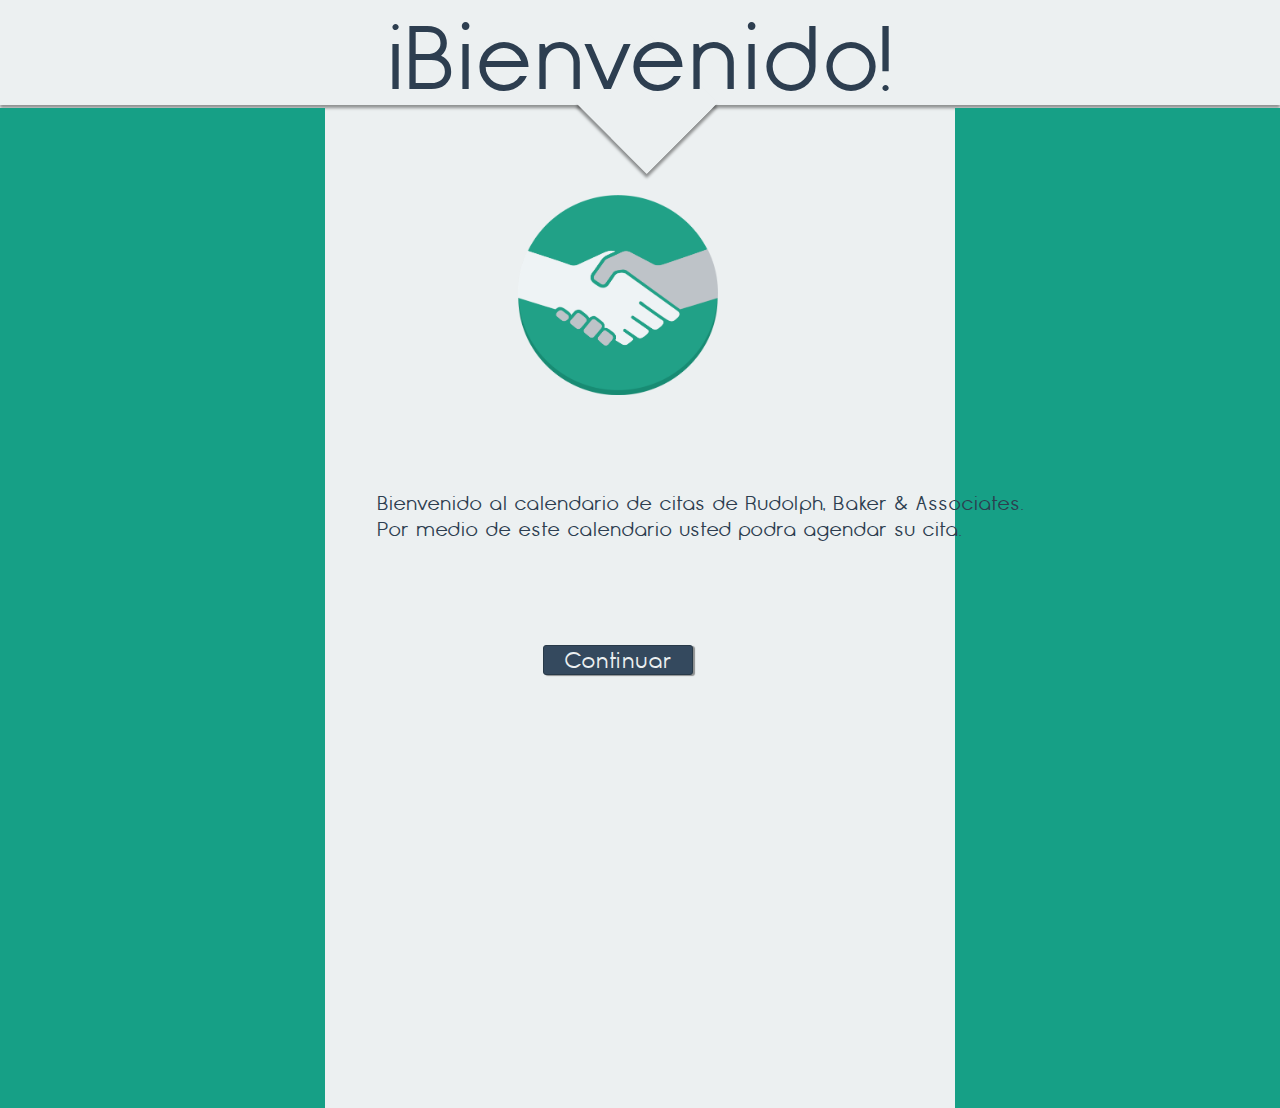
<file: index.html>
<!DOCTYPE html>
<html lang="en">
    <head>
        <link rel="stylesheet" type="text/css" href="vendors/css/normalize.css">
        <link rel="stylesheet" type="text/css" href="vendors/css/grid.css">
         <link rel="stylesheet" type="text/css" href="vendors/css/ionicons.min.css">
        <link rel="stylesheet" type="text/css" href="resources/css/style.css">
        <link rel="stylesheet"type="text/css"  href="vendors/fonts/stylesheet.css" charset="utf-8" /> 
        <title> calendario </title>
    </head>
        
    <body>
        <header>
            <div class="barrahz">&#161;Bienvenido!</div>
            <div class="barravt"></div>
            <div class="barravtd"></div>
        </header>
        <div class="divimg">
            <img src="resources/img/manos.png" alt="manos" style="width: 200px;  height: 200px;">
        </div>
        <div class="welcome">
            Bienvenido al calendario de citas de Rudolph, Baker & Associates.<br/>
            Por medio de este calendario usted podra agendar su cita.
        </div>
        <div class="boton"><button class="button" type="submit">Continuar</button></div>
        
    </body>   
</html>
</file>
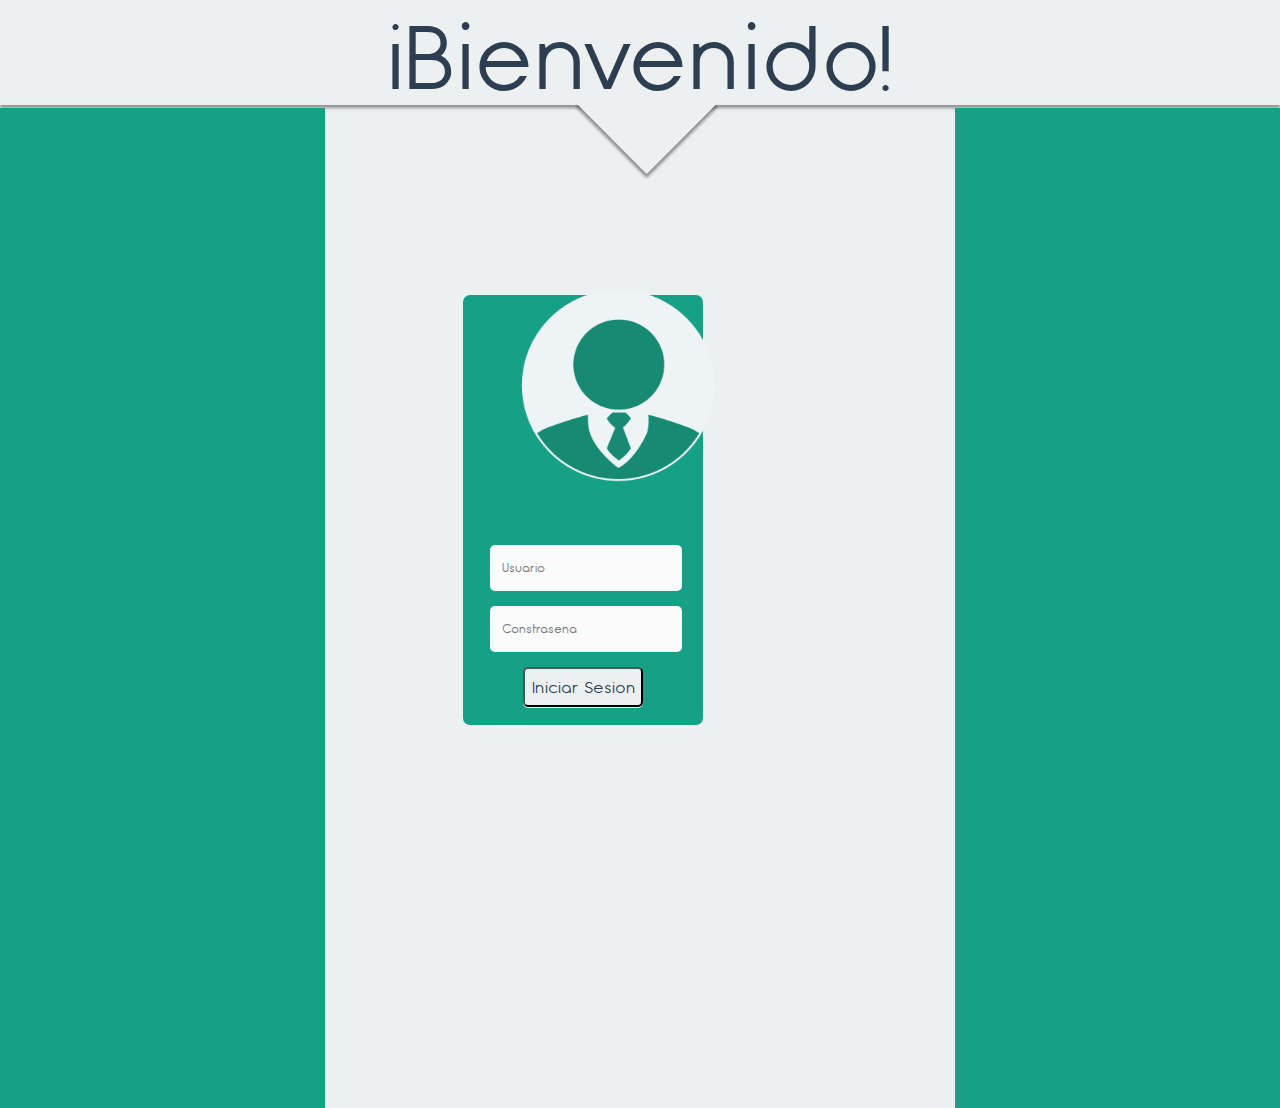
<file: Bienvenida2.html>
<!DOCTYPE html>
<html lang="en">
    <head>
        <link rel="stylesheet" type="text/css" href="vendors/css/normalize.css">
        <link rel="stylesheet" type="text/css" href="vendors/css/grid.css">
         <link rel="stylesheet" type="text/css" href="vendors/css/ionicons.min.css">
        <link rel="stylesheet" type="text/css" href="resources/css/style.css">
        <link rel="stylesheet"type="text/css"  href="vendors/fonts/stylesheet.css" charset="utf-8" /> 
        <title> calendario </title>
    </head>
        
    <body>
        <header>
            <div class="barrahz">&#161;Bienvenido!</div>
            <div class="barravt"></div>
            <div class="barravtd"></div>
        </header>
    
        <img src="resources/img/monito.png"  class="monito" alt="manos" style="width: 200px;  height: 200px;">
        
        <div id="form-main">
          <div id="form-div">
              <div class="login-form">
                <input type="text" class="contrasena" placeholder="Usuario"/>
                <input type="text" class="contrasena"  placeholder="Constrasena" />
                <input class="submit" type="submit" value="Iniciar Sesion"/>
              </div>
          </div>
        </div>
    </body>   
</html>
</file>
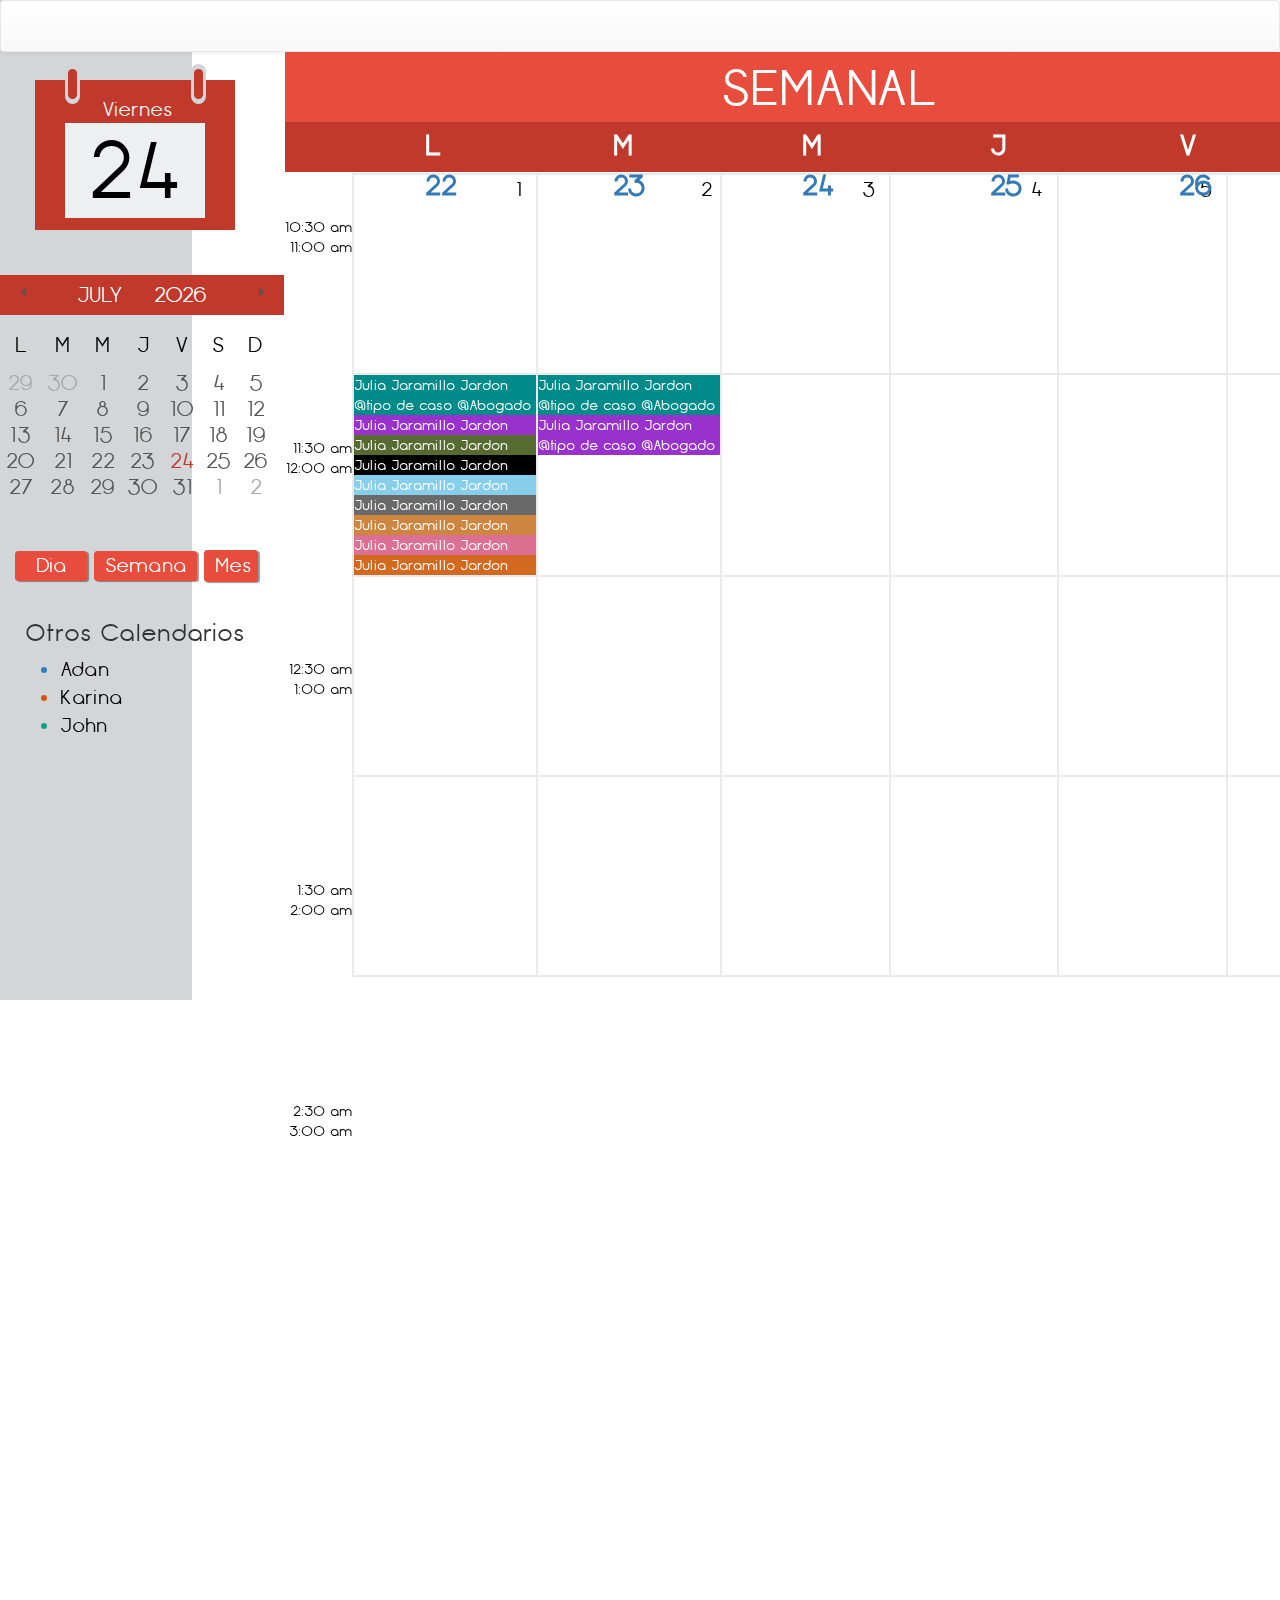
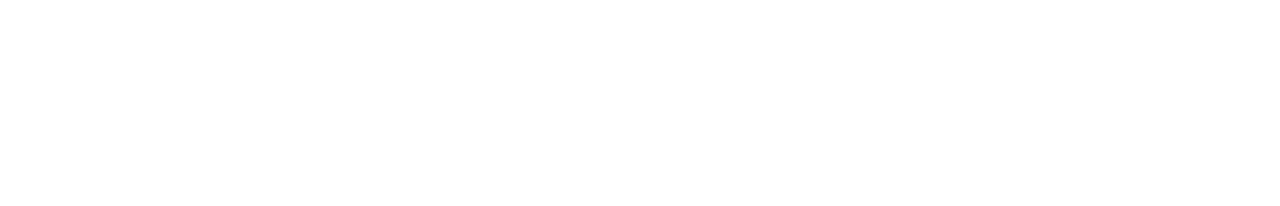
<file: home.html>
<!DOCTYPE html>
<html lang="en">
    <head>
        <link rel="stylesheet" type="text/css" href="vendors/css/normalize.css">
        <link rel="stylesheet" type="text/css" href="vendors/css/grid.css">
         <link rel="stylesheet" type="text/css" href="vendors/css/ionicons.min.css">
        <link rel="stylesheet" type="text/css" href="resources/css/style.css">
        <link rel="stylesheet"type="text/css"  href="vendors/fonts/stylesheet.css" charset="utf-8" /> 
        <title> calendario </title>
        <link  rel="stylesheet" href="vendors/css/bootstrap.min.css">
        <link rel="stylesheet" href="vendors/css/bootstrap-theme.min.css">
       
        <link rel="stylesheet" href="vendors/js/jquery-ui-datepicker.min.js">
        
        
        
        
        <link rel="stylesheet" href="http://maxcdn.bootstrapcdn.com/bootstrap/3.3.6/css/bootstrap.min.css">
        <script src="https://ajax.googleapis.com/ajax/libs/jquery/1.12.0/jquery.min.js"></script>
        <script src="http://maxcdn.bootstrapcdn.com/bootstrap/3.3.6/js/bootstrap.min.js"></script>
        
        
        </head>
        
    <body>   
        <header>
            <nav class="navbar navbar-default" style="margin-bottom:0px; width:100%; position:fixed;  z-index:14" >
                <div class="container-fluid ">
                    <div class="navbar-header">
                        <a class="navbar-brand" href="#">
                        </a>
                    </div>
                </div>
            </nav>
        </header>
        
       
        
        
        <div class="aside-main">  
                   <div class="containercalen">
                      <span id="day">Wednesday</span>
                          <div class="daycontainer">
                            <span id="number">12</span>
                          </div>
                          <div class="thing1"></div>
                          <div class="thing2"></div>
                          <div class="hole1"></div>
                          <div class="hole2"></div>
                    </div> 
                 <div id="calendar"></div>
                 <div id="botones">
                     <button type="button" class="btnDia">Dia</button>
                     <button type="button" class="btnsemana">Semana</button>
                     <button type="button" class="btnmes">Mes</button>
                 </div>
                 <div id="personal">
                     <h3 style="margin-left:25px;">Otros Calendarios</h3>
                     <ul>
                         <li id="Adan"><a>Adan</a></li>
                         <li id="Karina"><a>Karina</a></li>
                         <li id="John"><a>John</a></li>
                     </ul>
                 </div>
        </div>
      
        <section>
            <div class="rectup">Semanal</div>
            <div class="rectdw"> </div>
            <div class="rectdias" >
                <table class="Mesdias">
                    <thead id="encabezado">
                        <tr>
                            <th class="nomDia">L <a class="dia">22</a></th>
                            <th class="nomDia">M <a class="dia">23</a></th>
                            <th class="nomDia">M <a class="dia">24</a></th>
                            <th class="nomDia">J <a class="dia">25</a></th>
                            <th class="nomDia">V <a class="dia">26</a></th>
                            <th class="nomDia">S <a class="dia">27</a></th>
                            <th class="nomDia">D <a class="dia">28</a></th>
                        </tr>
                    </thead>
                </table> 
            </div>

                <div>
                    <table class="horasCalen">
                        <tr class="trhorasclass">
                            <td> 10:30 am</br> 11:00 am</td>  
                        </tr>
                         <tr class="trhorasclass">
                            <td>11:30 am</br> 12:00 am</td>  
                        </tr>
                        <tr class="trhorasclass">
                            <td>12:30 am</br> 1:00 am</td>  
                        </tr>
                        <tr class="trhorasclass">
                            <td>1:30 am</br> 2:00 am</td>  
                        </tr>
                        <tr class="trhorasclass">
                            <td>2:30 am</br> 3:00 am</td>  
                        </tr>
                    </table>              
                </div>
                 <div class="citasCalen">
                    <table >
                        <tr>
                             <td class="tdcitas" >1 &nbsp; </td>
                            
                            
                            
                             <td class="tdcitas2 myPopover" data-toggle="popover" data-title="Nueva cita" data-content='
                                <form id="mainForm" name="mainForm" method="post" action="">
                                  <input type="text" placeholder="Nombre del Cliente" class="form-control">
                                                                                                                        </br>
                                        <p>Abogado :</p>   
                                            <select class="form-control">
                                                <option>Adan</option>
                                                <option>Aldo</option>
                                                <option>John</option>
                                                <option>Lorena</option>
                                            </select> 
                                                                                                                        </br>
                                  <input type="text" placeholder="Horario" class="form-control">
                                                                                                                        </br>
                                  <textarea class="form-control" placeholder="Comentario" rows="5" id="comment"></textarea>
                                </form>'>2&nbsp; 
                            </td>
                             <td class="tdcitas2">3 &nbsp; </td>
                             <td class="tdcitas2">4 &nbsp; </td>
                             <td class="tdcitas2">5 &nbsp; </td>
                             <td class="tdcitas2">6 &nbsp; </td>
                             <td class="tdcitas2">7 &nbsp; </td>
                        </tr>
                        <tr >
                            <td class="tdcitas">
                             <table>
                                <tr class="childtdcitas">
                                     <td id="idabogado" >Julia Jaramillo Jardon </br> @tipo de caso  @Abogado </td>
                                </tr>
                                <tr class="childtdcitas">
                                     <td id="idabogado2">Julia Jaramillo Jardon  </td>
                                </tr>
                                <tr class="childtdcitas">
                                     <td id="idabogado3">Julia Jaramillo Jardon </td>
                                </tr>
                                <tr class="childtdcitas">
                                     <td id="idabogado4">Julia Jaramillo Jardon  </td>
                                </tr>
                                 <tr class="childtdcitas">
                                     <td id="idabogado5">Julia Jaramillo Jardon  </td>
                                </tr>
                                 <tr class="childtdcitas">
                                     <td id="idabogado6">Julia Jaramillo Jardon  </td>
                                </tr>
                                 <tr class="childtdcitas">
                                     <td id="idabogado7">Julia Jaramillo Jardon  </td>
                                </tr>
                                 <tr class="childtdcitas">
                                     <td id="idabogado8">Julia Jaramillo Jardon  </td>
                                </tr>
                                <tr class="childtdcitas">
                                     <td id="idabogado9">Julia Jaramillo Jardon  </td>
                                </tr>
                             </table>
                            </td>
                             <td class="tdcitas2">
                                 <table>
                                <tr class="childtdcitas">
                                     <td id="idabogado" >Julia Jaramillo Jardon </br> @tipo de caso  @Abogado </td>
                                </tr>
                                <tr class="childtdcitas" >
                                     <td id="idabogado2">Julia Jaramillo Jardon </br> @tipo de caso  @Abogado   </td>

                                </tr>
                                <tr class="childtdcitas" >
                                    <td > aqui</td>
                                </tr>
                             </table>
                             </td>
                             <td class="tdcitas2"></td>
                             <td class="tdcitas2"></td>
                             <td class="tdcitas2"></td>
                             <td class="tdcitas2"></td>
                             <td class="tdcitas2"></td>
                        </tr>
                        <tr >
                            <td class="tdcitas"></td>
                             <td class="tdcitas2"></td>
                             <td class="tdcitas2"></td>
                             <td class="tdcitas2"></td>
                             <td class="tdcitas2"></td>
                             <td class="tdcitas2"></td>
                             <td class="tdcitas2"></td>
                        </tr>
                        <tr >
                            <td class="tdcitas"></td>
                             <td class="tdcitas2"></td>
                             <td class="tdcitas2"></td>
                             <td class="tdcitas2"></td>
                             <td class="tdcitas2"></td>
                             <td class="tdcitas2"></td>
                             <td class="tdcitas2"></td>
                        </tr>
                    </table>              
                </div>
        </section>
        
        
 
    <!-- jQuery (necessary for Bootstrap's JavaScript plugins) -->
<!-- jquery local version developer --><script src="vendors/js/jquery-1.12.0.js"></script>
<!-- jquery local version normal--><script src="vendors/js/jquery-1.12.0.min.js"></script>
<!-- Bootstrap v3.3.6 --> <script src="vendors/js/bootstrap.min.js"></script>
<!-- jquery-ui v1.11.4 --><script src="vendors/js/jquery-ui.min.js"></script>

<!-- jquery version 1.7 <script src="https://ajax.googleapis.com/ajax/libs/jquery/1.7.1/jquery.min.js"></script>
<!--datepicker version  jQuery UI 1.8.18 <script src="vendors/js/jquery-ui-datepicker.min.js"></script>-->
<script>
	
    $(document).ready(function(){
        $('.myPopover').popover();
    });

    $('#calendar').datepicker({
		inline: true,
		firstDay: 1,
		showOtherMonths: true,
		dayNamesMin: ['D', 'L', 'M', 'M', 'J', 'V', 'S']
	});
    
   $("[data-toggle=popover]").popover({
    html: true, 
	content: function() {
          return $('#popover-content').html();
        }
   });
    
    (function () {
	   var date = new Date(),
	   weekday = ["Domingo", "Lunes", "Martes", "Miercoles", "Jueves", "Viernes", "Sabado"];

	   document.getElementById('day').innerHTML = weekday[date.getDay()];
	   document.getElementById('number').innerHTML = date.getDate();
    }) ();
    
</script>     
    </body>   
</html>
</file>
<file: vendors/css/grid.css>
/*  SECTIONS  ============================================================================= */

.section {
	clear: both;
	padding: 0px;
	margin: 0px;
}

/*  GROUPING  ============================================================================= */

.row {
    zoom: 1; /* For IE 6/7 (trigger hasLayout) */
}

.row:before,
.row:after {
    content:"";
    display:table;
}
.row:after {
    clear:both;
}

/*  GRID COLUMN SETUP   ==================================================================== */

.col {
	display: block;
	float:left;
	margin: 1% 0 1% 1.6%;
}

.col:first-child { margin-left: 0; } /* all browsers except IE6 and lower */


/*  REMOVE MARGINS AS ALL GO FULL WIDTH AT 480 PIXELS */

@media only screen and (max-width: 480px) {
	.col { 
		/*margin: 1% 0 1% 0%;*/
        margin: 0;
	}
}


/*  GRID OF TWO   ============================================================================= */


.span-2-of-2 {
	width: 100%;
}

.span-1-of-2 {
	width: 49.2%;
}

/*  GO FULL WIDTH AT LESS THAN 480 PIXELS */

@media only screen and (max-width: 480px) {
	.span-2-of-2 {
		width: 100%; 
	}
	.span-1-of-2 {
		width: 100%; 
	}
}


/*  GRID OF THREE   ============================================================================= */

	
.span-3-of-3 {
	width: 100%; 
}

.span-2-of-3 {
	width: 66.13%; 
}

.span-1-of-3 {
	width: 32.26%; 
}


/*  GO FULL WIDTH AT LESS THAN 480 PIXELS */

@media only screen and (max-width: 480px) {
	.span-3-of-3 {
		width: 100%; 
	}
	.span-2-of-3 {
		width: 100%; 
	}
	.span-1-of-3 {
		width: 100%;
	}
}

/*  GRID OF FOUR   ============================================================================= */

	
.span-4-of-4 {
	width: 100%; 
}

.span-3-of-4 {
	width: 74.6%; 
}

.span-2-of-4 {
	width: 49.2%; 
}

.span-1-of-4 {
	width: 23.8%; 
}


/*  GO FULL WIDTH AT LESS THAN 480 PIXELS */

@media only screen and (max-width: 480px) {
	.span-4-of-4 {
		width: 100%; 
	}
	.span-3-of-4 {
		width: 100%; 
	}
	.span-2-of-4 {
		width: 100%; 
	}
	.span-1-of-4 {
		width: 100%; 
	}
}


/*  GRID OF FIVE   ============================================================================= */

	
.span-5-of-5 {
	width: 100%;
}

.span-4-of-5 {
  	width: 79.68%; 
}

.span-3-of-5 {
  	width: 59.36%; 
}

.span-2-of-5 {
  	width: 39.04%;
}

.span-1-of-5 {
  	width: 18.72%;
}


/*  GO FULL WIDTH AT LESS THAN 480 PIXELS */

@media only screen and (max-width: 480px) {
	.span-5-of-5 {
		width: 100%; 
	}
	.span-4-of-5 {
		width: 100%; 
	}
	.span-3-of-5 {
		width: 100%; 
	}
	.span-2-of-5 {
		width: 100%; 
	}
	.span-1-of-5 {
		width: 100%; 
	}
}


/*  GRID OF SIX   ============================================================================= */


.span-6-of-6 {
	width: 100%;
}

.span-5-of-6 {
  	width: 83.06%;
}

.span-4-of-6 {
  	width: 66.13%;
}

.span-3-of-6 {
  	width: 49.2%;
}

.span-2-of-6 {
  	width: 32.26%;
}

.span-1-of-6 {
  	width: 15.33%;
}


/*  GO FULL WIDTH AT LESS THAN 480 PIXELS */

@media only screen and (max-width: 480px) {
	.span-6-of-6 {
		width: 100%; 
	}
	.span-5-of-6 {
		width: 100%; 
	}
	.span-4-of-6 {
		width: 100%; 
	}
	.span-3-of-6 {
		width: 100%; 
	}
	.span-2-of-6 {
		width: 100%; 
	}
	.span-1-of-6 {
		width: 100%; 
	}
}



/*  GRID OF SEVEN   ============================================================================= */


.span-7-of-7 {
	width: 100%;
}

.span-6-of-7 {
	width: 85.48%;
}

.span-5-of-7 {
  	width: 70.97%;
}

.span-4-of-7 {
  	width: 56.45%;
}

.span-3-of-7 {
  	width: 41.94%;
}

.span-2-of-7 {
  	width: 27.42%;
}

.span-1-of-7 {
  	width: 12.91%;
}


/*  GO FULL WIDTH AT LESS THAN 480 PIXELS */

@media only screen and (max-width: 480px) {
	.span-7-of-7 {
		width: 100%; 
	}
	.span-6-of-7 {
		width: 100%; 
	}
	.span-5-of-7 {
		width: 100%; 
	}
	.span-4-of-7 {
		width: 100%; 
	}
	.span-3-of-7 {
		width: 100%; 
	}
	.span-2-of-7 {
		width: 100%; 
	}
	.span-1-of-7 {
		width: 100%; 
	}
}


/*  GRID OF EIGHT   ============================================================================= */

	
.span-8-of-8 {
	width: 100%;
}

.span-7-of-8 {
	width: 87.3%; 
}

.span-6-of-8 {
	width: 74.6%; 
}

.span-5-of-8 {
	width: 61.9%; 
}

.span-4-of-8 {
	width: 49.2%; 
}

.span-3-of-8 {
	width: 36.5%;
}

.span-2-of-8 {
	width: 23.8%; 
}

.span-1-of-8 {
	width: 11.1%; 
}


/*  GO FULL WIDTH AT LESS THAN 480 PIXELS */

@media only screen and (max-width: 480px) {
	.span-8-of-8 {
		width: 100%; 
	}
	.span-7-of-8 {
		width: 100%; 
	}
	.span-6-of-8 {
		width: 100%; 
	}
	.span-5-of-8 {
		width: 100%; 
	}
	.span-4-of-8 {
		width: 100%; 
	}
	.span-3-of-8 {
		width: 100%; 
	}
	.span-2-of-8 {
		width: 100%; 
	}
	.span-1-of-8 {
		width: 100%; 
	}
}


/*  GRID OF NINE   ============================================================================= */


.span-9-of-9 {
	width: 100%;
}

.span-8-of-9 {
	width: 88.71%;
}

.span-7-of-9 {
	width: 77.42%; 
}

.span-6-of-9 {
	width: 66.13%; 
}

.span-5-of-9 {
	width: 54.84%; 
}

.span-4-of-9 {
	width: 43.55%; 
}

.span-3-of-9 {
	width: 32.26%;
}

.span-2-of-9 {
	width: 20.97%; 
}

.span-1-of-9 {
	width: 9.68%; 
}


/*  GO FULL WIDTH AT LESS THAN 480 PIXELS */

@media only screen and (max-width: 480px) {
	.span-9-of-9 {
		width: 100%; 
	}
	.span-8-of-9 {
		width: 100%; 
	}
	.span-7-of-9 {
		width: 100%; 
	}
	.span-6-of-9 {
		width: 100%; 
	}
	.span-5-of-9 {
		width: 100%; 
	}
	.span-4-of-9 {
		width: 100%; 
	}
	.span-3-of-9 {
		width: 100%; 
	}
	.span-2-of-9 {
		width: 100%; 
	}
	.span-1-of-9 {
		width: 100%; 
	}
}


/*  GRID OF TEN   ============================================================================= */


.span-10-of-10 {
	width: 100%;
}

.span-9-of-10 {
	width: 89.84%;
}

.span-8-of-10 {
	width: 79.68%;
}

.span-7-of-10 {
	width: 69.52%; 
}

.span-6-of-10 {
	width: 59.36%; 
}

.span-5-of-10 {
	width: 49.2%; 
}

.span-4-of-10 {
	width: 39.04%; 
}

.span-3-of-10 {
	width: 28.88%;
}

.span-2-of-10 {
	width: 18.72%; 
}

.span-1-of-10 {
	width: 8.56%; 
}


/*  GO FULL WIDTH AT LESS THAN 480 PIXELS */

@media only screen and (max-width: 480px) {
	.span-10-of-10 {
		width: 100%; 
	}
	.span-9-of-10 {
		width: 100%; 
	}
	.span-8-of-10 {
		width: 100%; 
	}
	.span-7-of-10 {
		width: 100%; 
	}
	.span-6-of-10 {
		width: 100%; 
	}
	.span-5-of-10 {
		width: 100%; 
	}
	.span-4-of-10 {
		width: 100%; 
	}
	.span-3-of-10 {
		width: 100%; 
	}
	.span-2-of-10 {
		width: 100%; 
	}
	.span-1-of-10 {
		width: 100%; 
	}
}


/*  GRID OF ELEVEN   ============================================================================= */

.span-11-of-11 {
	width: 100%;
}

.span-10-of-11 {
	width: 90.76%;
}

.span-9-of-11 {
	width: 81.52%;
}

.span-8-of-11 {
	width: 72.29%;
}

.span-7-of-11 {
	width: 63.05%; 
}

.span-6-of-11 {
	width: 53.81%; 
}

.span-5-of-11 {
	width: 44.58%; 
}

.span-4-of-11 {
	width: 35.34%; 
}

.span-3-of-11 {
	width: 26.1%;
}

.span-2-of-11 {
	width: 16.87%; 
}

.span-1-of-11 {
	width: 7.63%; 
}


/*  GO FULL WIDTH AT LESS THAN 480 PIXELS */

@media only screen and (max-width: 480px) {
	.span-11-of-11 {
		width: 100%; 
	}
	.span-10-of-11 {
		width: 100%; 
	}
	.span-9-of-11 {
		width: 100%; 
	}
	.span-8-of-11 {
		width: 100%; 
	}
	.span-7-of-11 {
		width: 100%; 
	}
	.span-6-of-11 {
		width: 100%; 
	}
	.span-5-of-11 {
		width: 100%; 
	}
	.span-4-of-11 {
		width: 100%; 
	}
	.span-3-of-11 {
		width: 100%; 
	}
	.span-2-of-11 {
		width: 100%; 
	}
	.span-1-of-11 {
		width: 100%; 
	}
}


/*  GRID OF TWELVE   ============================================================================= */

.span-12-of-12 {
	width: 100%;
}

.span-11-of-12 {
	width: 91.53%;
}

.span-10-of-12 {
	width: 83.06%;
}

.span-9-of-12 {
	width: 74.6%;
}

.span-8-of-12 {
	width: 66.13%;
}

.span-7-of-12 {
	width: 57.66%; 
}

.span-6-of-12 {
	width: 49.2%; 
}

.span-5-of-12 {
	width: 40.73%; 
}

.span-4-of-12 {
	width: 32.26%; 
}

.span-3-of-12 {
	width: 23.8%;
}

.span-2-of-12 {
	width: 15.33%; 
}

.span-1-of-12 {
	width: 6.86%; 
}


/*  GO FULL WIDTH AT LESS THAN 480 PIXELS */

@media only screen and (max-width: 480px) {
	.span-12-of-12 {
		width: 100%; 
	}
	.span-11-of-12 {
		width: 100%; 
	}
	.span-10-of-12 {
		width: 100%; 
	}
	.span-9-of-12 {
		width: 100%; 
	}
	.span-8-of-12 {
		width: 100%; 
	}
	.span-7-of-12 {
		width: 100%; 
	}
	.span-6-of-12 {
		width: 100%; 
	}
	.span-5-of-12 {
		width: 100%; 
	}
	.span-4-of-12 {
		width: 100%; 
	}
	.span-3-of-12 {
		width: 100%; 
	}
	.span-2-of-12 {
		width: 100%; 
	}
	.span-1-of-12 {
		width: 100%; 
	}
}
</file>
<file: resources/css/style.css>
/* ==========================================================================
                                Base
   ========================================================================== */

*{
    
    font-family: 'opificio_neueregular'
}
body{
    font-family:'opificio_neueregular';
    font-size: 16px;
    background-color: #ECF0F1;
    color: #2D3E50;
}


/* ==========================================================================
                                Barra Principal 
   ========================================================================== */

.barrahz { 	
	position:relative;
	background-color:#ECF0F1;
	height:100px !important;
	width:100% !important;
    text-align: center;
    padding-bottom: 5px;
    font-size: 90px; 
    color: #2D3E50;
    box-shadow: 0px 3px 3px 0 rgba(0, 0, 0, 0.4);
}

.barrahz:after {
	position: absolute;
    top: 98%;
    left: 70%;
    margin-left: -25%;
    content: '';
    width: 0;
    height: 0;
    border: 50px solid black;
    border-color: transparent transparent #ECF0F1 #ECF0F1;
    
    transform-origin: 0 0;
    transform: rotate(-45deg);
    
    box-shadow: -3px 3px 3px 0 rgba(0, 0, 0, 0.4);
}


.barravt{
    top: 108px;
    position: absolute;
    width: 325px; 
    height:1000px; 
    background: #16A086;
}

.barravtd{
     position: absolute;
     top: 108px;
     right: 0px;
     width: 325px; 
     height:1000px;
     background: #16A086;
    
}

/* ==========================================================================
                                    Body
   ========================================================================== */

.divimg{
	width:200px;
	height:200px;
	position:absolute;
	left:51%;
	top:30%;
	margin:-75px 0 0 -135px;
}
.monito{
	position:absolute;
	left:51%;
	top:40%;
	margin:-75px 0 0 -135px;
    z-index: 1;
    background-color: none;
    
}
.welcome{
    font-size: 20px;
    width:800px;
	height:300px;
	position:absolute;
	left:40%;
	top:60%;
	margin:-50px 0 0 -135px;
}


.boton{
    width:120px;
	height:45px;
	position:absolute;
	left:53%;
	top:80%;
	margin:-75px 0 0 -135px;
}

button {
  background: #34495E;
  border-top: 1px solid #283A49;
  border-right: 1px solid #283A49;
  border-bottom: 1px solid #283A49;
  border-left: 1px solid #283A49;
  box-shadow: 2px 1px 1px 0 rgba(0, 0, 0, 0.4);
  color: #ECF0F1;
  border-radius: 3px;
  padding: 0px 20px; 
  font-size: 22px;
}


#form-div {
    background-color: #16A086;
    width:240px; 
    height:430px;
    float: left;
    left: 56.5%;
    position: absolute;
    margin-top: 190px;
    margin-left: -260px;
        -moz-border-radius: 7px;
        -webkit-border-radius: 7px;
    
}

.login-form{
    margin-top: 250px;
    padding-left: 20px;
    width: 240px;
    height: 150px;
}

.contrasena{
    font-weight:500;
    font-size: 12px;
    border-radius: 5px;
    line-height: 22px;
    background-color: #fbfbfb;
    margin-left: 7px;
    padding: 10px 10px 10px 10px;
    margin-bottom: 15px;
    width:80%;
        -webkit-box-sizing: border-box;
        -moz-box-sizing: border-box;
        -ms-box-sizing: border-box;
    box-sizing: border-box;
    border: 2px solid rgba(0,0,0,0);
}

.submit{
    background-color: #ECF0F1;
    font-size: 16px;
    margin-left: 40px;
    width:50%;
    height: 40px;
    
    border-radius:5px;
    box-shadow: 0px 1px 0px 0 #ECF0F0;
}


/* ==========================================================================
                                   calendario
   ========================================================================== */


.aside-main {
     width: 15%;
     height: 1000px;
     font-size: 1.4em;
     background-color: #D2D6D8;
    
}


.calenadario{
    width: 100px;  
    height: 100px;
    margin-top: 5px;
}

#calendar{
    padding-top: 250px;
    position: fixed;
   
}

.containercalen{
  width: 200px;
  height: 150px;
  background: #C1392B;
  position: fixed;
  margin-bottom: 15px;
  text-align: center;
  font-family: 'Roboto', sans-serif;
  top:80px;
  left: 35px;
 
}

#day {
  position: relative;
  top: 15px;
  color: #ECF0F1;
  font-size: 20px;
margin-left: 5px;
 
}

.daycontainer {
  width: 140px;
  height: 95px;
  background: #ECF0F1;
  position: absolute;
  top: 43px;
  left: 30px;
}

#number {
  position: relative;
  top: -10px;
  font-size: 80px;
  color:#000;
}

.thing1 {
  width: 9px;
  height: 30px;
  background:#C1392B ;
  position: relative;
  left: 33px;
  bottom: 40px;
  border-radius: 50px;
  z-index: 1;
}

.thing2 {
  width: 9px;
  height: 30px;
  background: #C1392B;
  position: relative;
  left: 159px;
  bottom: 70px;
  border-radius: 50px;
  z-index: 1;
}

.hole1 {
  width: 15px;
  height: 40px;
  border-radius: 50px;
  background: #D2D6D8;
  position: relative;
  left: 30px;
  bottom: 105px;
}

.hole2 {
  width: 15px;
  height: 40px;
  border-radius: 50px;
  background: #D2D6D8;
  position: relative;
  left: 156px;
  bottom: 145px;
}


/*  quitar el css de default */
.ui-datepicker,
.ui-datepicker table,
.ui-datepicker tr,
.ui-datepicker td,
.ui-datepicker th {
	margin: 0;
	padding: 0;
	border: none;
	border-spacing: 0;
}

.ui-datepicker {
    display: none;
    width: 294px;
    padding: 25px;
    cursor: default;
    padding-right: 10px;
    padding-left: 0;
 
    text-transform: uppercase;
    font-size: 21px   
}

/*  Modificar el titulo del calendario mes. */

.ui-datepicker-header {
    position: relative;
    padding-bottom: 10px;
    padding-top: 5px;
    border-bottom: 1px solid #C1392B;
    background-color: #C1392B;
    height: 40px;
}
 
.ui-datepicker-title { text-align: center; }
 
.ui-datepicker-month {
    position: relative;
    padding-right: 15px;
    color: #fff;
}
 
.ui-datepicker-year {
    padding-left: 8px;
    color: #fff;
}

/*  quitar prev y next y poner flechas */

.ui-datepicker-prev,
.ui-datepicker-next {
	position: absolute;
	top: -2px;
	padding: 5px;
	cursor: pointer;
}


.ui-datepicker-prev {
	left: 0;
	padding-left: 0;
}
.ui-datepicker-next {
	right: 0;
	padding-right: 0;
}

.ui-datepicker-prev span{
	display: block;
	width: 5px;
	height: 10px;
    margin-top: 9px;
    margin-left: 21px;
	text-indent: -9999px;

	background-image: url(../img/arrows_b&w.png);
}
 .ui-datepicker-next span{
	display: block;
	width: 5px;
	height: 10px;
	text-indent: -9999px;
    margin-top:9px;
    margin-right: 20px;

	background-image: url(../img/arrows_b&w.png);
}


.ui-datepicker-prev span { background-position: 0px 0px; }

.ui-datepicker-next span { background-position: -5px 0px; }

.ui-datepicker-prev-hover span { background-position: 0px -10px; }

.ui-datepicker-next-hover span { background-position: -5px -10px; }

/*  acomodar los dias  */

.ui-datepicker-calendar th {
	padding-top: 15px;
	padding-bottom: 10px;
	text-align: center;
	font-weight: normal;
	color: #000;
}
.ui-datepicker-calendar td {
    padding: 0 5px;
    text-align: center;
    line-height: 24px;
}

.ui-datepicker-calendar .ui-state-default {
    display: block;
    outline: none;
  
    text-decoration: none;
    color: #565656;
 
    border: 1px solid transparent;
}

.ui-datepicker-calendar .ui-state-active {
    color: #C1392B;
}
 
.ui-datepicker-other-month .ui-state-default { color: #a8a8a8; }

/*  lista de Abogados  */

#personal{
    padding-top: 600px;
     position: fixed;
    
}
ul #Adan {
    color: #2A80B9;
    list-style-type: disc;
    margin-left: 1em;
    
}


ul #Karina {
    color: #D55401;
    list-style-type: disc;
    margin-left: 1em;
    
}
ul #John {
    color: #0DA084;
    list-style-type: disc;
    margin-left: 1em;

}

ul li a {
    color: black;
   
}
ul li a:hover {
    text-decoration: none;
}


/*  botones de aside  */

#botones{
     padding-top: 550px;
     position: fixed;
}

.btnDia {
  color: #fff;
  background-color: #E84C3D;
  border-color: #E84C3D;
  margin-left: 15px;
}
.btnDia:focus,
.btnDia.focus {
  color: #fff;
  background-color: #E84C3D;
  border-color: #E84C3D;
}
.btnDia:hover {
  color: #fff;
  background-color: #C1392B;
  border-color:#C1392B;
}

.btnsemana {
  color: #fff;
  background-color: #E84C3D;
  border-color: #E84C3D;
 padding-left: 10px;
    padding-right: 10px;
}
.btnsemana:focus,
.btnsemana.focus {
  color: #fff;
  background-color: #E84C3D;
  border-color: #E84C3D;
}
.btnsemana:hover {
  color: #fff;
  background-color: #C1392B;
  border-color:#C1392B;
}

.btnmes {
  color: #fff;
  background-color: #E84C3D;
  border-color: #E84C3D;
  padding-left: 10px;
  padding-right: 5px;
 height:32px;
}
.btnmes:focus,
.btnmes.focus {
  color: #fff;
  background-color: #E84C3D;
  border-color: #E84C3D;
}
.btnmes:hover {
  color: #fff;
  background-color: #C1392B;
  border-color:#C1392B;
}





/* ==========================================================================
                                   calendario grande
   ========================================================================== */


.rectup{
  float: right;
  position: fixed;
  left:285px;
  width: 85%;
  height: 70px;
  background: #E84C3D;
  color: #fff;
  text-align: center;
  margin-top: -948px;
  font-size: 50px;
  text-transform: uppercase;
  z-index:14;
   
}
.rectdw{
  float: right;
  position: fixed;
  left: 285px;
  width: 85%;
  height: 50px;
  background: #C1392B;
  color: #fff;
  padding: 24px 15px;
  text-align: center;
  margin-top: -878px;
  z-index:14
 
}

.nomDia{
    padding: 2px 81px 2px 75px;
    font-size: 28px;
    color:#fff; 
     
}
.Mesdias{
    z-index: 15;
    float: right;
    margin-top: -877px;
    position: fixed;
    left: 350px;
}

.horasCalen{
    float: left;
    margin-top: -783px;
    position: relative;
    z-index: 4;
    padding-bottom: 2px;
    left: 285px;
    
    
}
.trhorasclass{
    width: 20px;
    height: 221px;
    color:#000;
    text-align: right; 
    vertical-align: text-top;
}

.citasCalen
{   z-index: 5;
    loat: left;
    top: -827px;
    position: relative;
    padding-bottom: 2px;
    left: 285px;  
    
}
.tdcitas{
    border-style: solid;
    border-width: 2px;
    border-color: #EAEAEA;
    width: 220px;
    height: 200px;
     color:#000;
    font-size: 20px;
    text-align: right; 
    vertical-align: text-top;
}
.tdcitas2{
    border-style: solid;
    border-color: #EAEAEA;
    border-width: 2px;
    width: 220px;
    height: 200px;
    color:#000;
    font-size: 20px;
    text-align: right; 
    vertical-align: text-top;  
}
.childtdcitas{
    font-size: 70%;
    text-align: left;
    padding-right: 0px;
    color: #fff;
    
}
#idabogado{
    width: 224px;
    background-color:darkcyan;
    border-color: darkcyan;
}
#idabogado2{
    width: 224px;
    background-color:darkorchid;
    border-color: darkorchid;
}
#idabogado3{
    width: 224px;
    background-color:darkolivegreen;
    border-color: darkolivegreen;
}

#idabogado4{
    width: 224px;
    background-color:black;
    border-color: black;
}
#idabogado5{
    width: 224px;
    background-color:skyblue;
    border-color: skyblue;
}
#idabogado6{
    width: 224px;
    background-color:dimgrey;
    border-color: dimgray;
}
#idabogado7{
    width: 224px;
    background-color:peru;
    border-color: peru;
}
#idabogado8{
    width: 224px;
    background-color:palevioletred;
    border-color: palevioletred;
}
#idabogado9{
    width: 224px;
    background-color:chocolate;
    border-color:chocolate
}




/* ==========================================================================
                                 popover
   ========================================================================== */


 .popover .popover-title{
    padding: 8px 14px;
    margin: 0;
    font-size: 14px;
    background-color: #F49C14;
    color:#fff;
    border-bottom: 1px solid #ebebeb;
    border-radius: 5px 5px 0 0;
}

.popover .popover-content{
    display:inline-block;
     background-color: #fff;
}
</file>
<file: vendors/fonts/stylesheet.css>
/* Generated by Font Squirrel (http://www.fontsquirrel.com) on January 19, 2016 */



@font-face {
    font-family: 'opificio_neueregular';
    src: url('opificio_neue-regular-webfont.eot');
    src: url('opificio_neue-regular-webfont.eot?#iefix') format('embedded-opentype'),
         url('opificio_neue-regular-webfont.woff2') format('woff2'),
         url('opificio_neue-regular-webfont.woff') format('woff'),
         url('opificio_neue-regular-webfont.ttf') format('truetype'),
         url('opificio_neue-regular-webfont.svg#opificio_neueregular') format('svg');
    font-weight: normal;
    font-style: normal;

}

body{
    font-family: 'opificio_neueregular';
}
</file>
